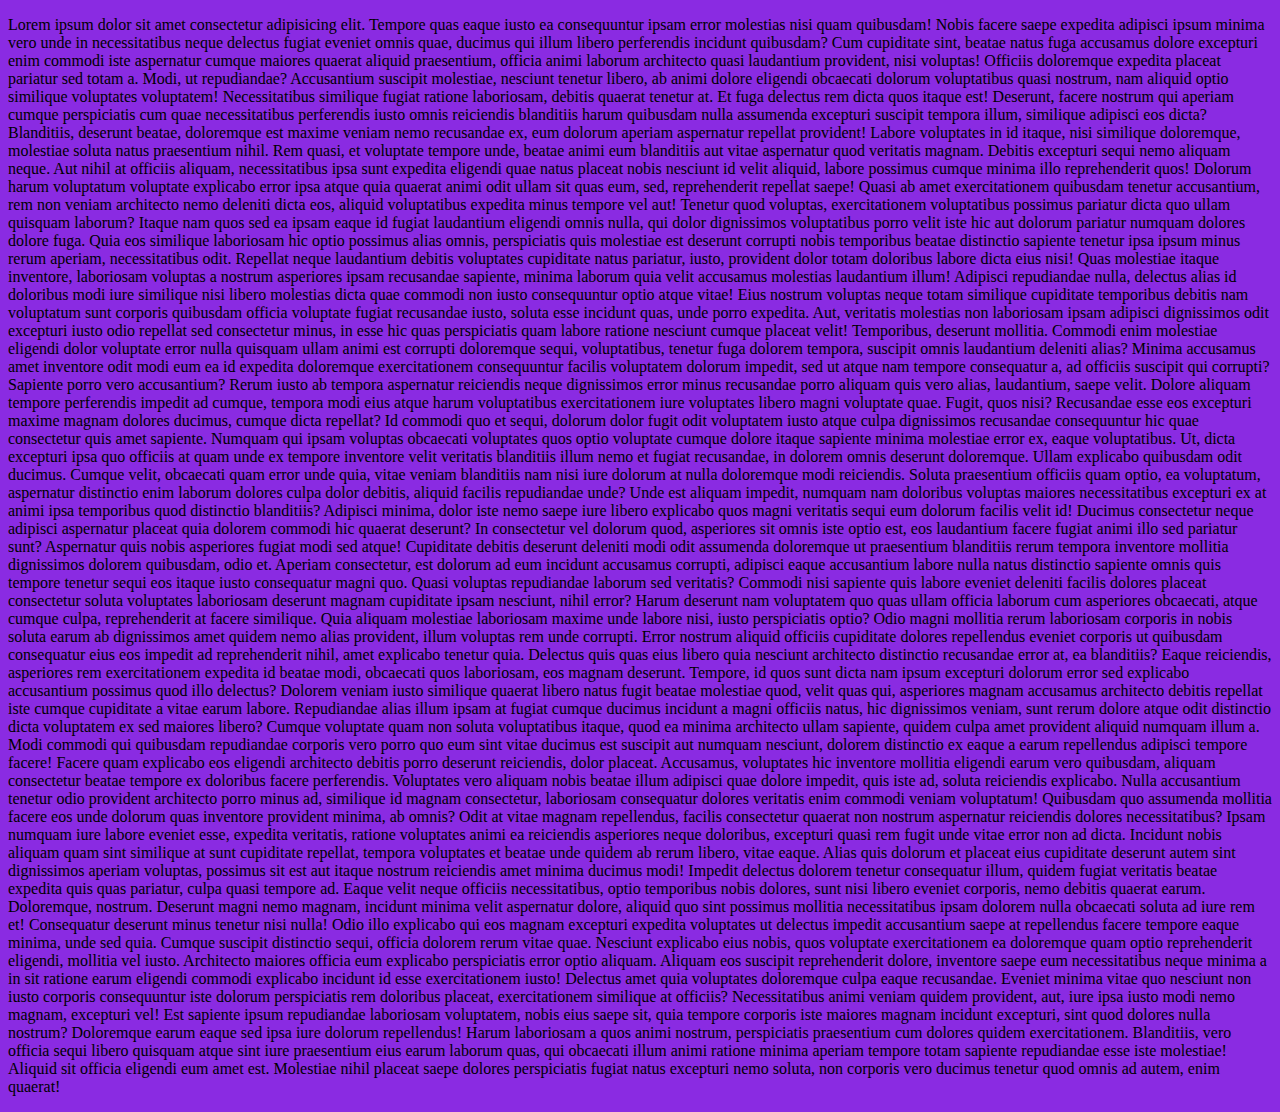
<file: background/index.html>
<!DOCTYPE html>
<html lang="en">
<head>
    <meta charset="UTF-8">
    <meta name="viewport" content="width=device-width, initial-scale=1.0">
    <title>Background</title>
    <link rel="stylesheet" href="style.css">
</head>
<body>
    <p>
        Lorem ipsum dolor sit amet consectetur adipisicing elit. Tempore quas eaque iusto ea consequuntur ipsam error molestias nisi quam quibusdam! Nobis facere saepe expedita adipisci ipsum minima vero unde in necessitatibus neque delectus fugiat eveniet omnis quae, ducimus qui illum libero perferendis incidunt quibusdam? Cum cupiditate sint, beatae natus fuga accusamus dolore excepturi enim commodi iste aspernatur cumque maiores quaerat aliquid praesentium, officia animi laborum architecto quasi laudantium provident, nisi voluptas! Officiis doloremque expedita placeat pariatur sed totam a. Modi, ut repudiandae? Accusantium suscipit molestiae, nesciunt tenetur libero, ab animi dolore eligendi obcaecati dolorum voluptatibus quasi nostrum, nam aliquid optio similique voluptates voluptatem! Necessitatibus similique fugiat ratione laboriosam, debitis quaerat tenetur at. Et fuga delectus rem dicta quos itaque est! Deserunt, facere nostrum qui aperiam cumque perspiciatis cum quae necessitatibus perferendis iusto omnis reiciendis blanditiis harum quibusdam nulla assumenda excepturi suscipit tempora illum, similique adipisci eos dicta? Blanditiis, deserunt beatae, doloremque est maxime veniam nemo recusandae ex, eum dolorum aperiam aspernatur repellat provident! Labore voluptates in id itaque, nisi similique doloremque, molestiae soluta natus praesentium nihil. Rem quasi, et voluptate tempore unde, beatae animi eum blanditiis aut vitae aspernatur quod veritatis magnam. Debitis excepturi sequi nemo aliquam neque. Aut nihil at officiis aliquam, necessitatibus ipsa sunt expedita eligendi quae natus placeat nobis nesciunt id velit aliquid, labore possimus cumque minima illo reprehenderit quos! Dolorum harum voluptatum voluptate explicabo error ipsa atque quia quaerat animi odit ullam sit quas eum, sed, reprehenderit repellat saepe! Quasi ab amet exercitationem quibusdam tenetur accusantium, rem non veniam architecto nemo deleniti dicta eos, aliquid voluptatibus expedita minus tempore vel aut! Tenetur quod voluptas, exercitationem voluptatibus possimus pariatur dicta quo ullam quisquam laborum? Itaque nam quos sed ea ipsam eaque id fugiat laudantium eligendi omnis nulla, qui dolor dignissimos voluptatibus porro velit iste hic aut dolorum pariatur numquam dolores dolore fuga. Quia eos similique laboriosam hic optio possimus alias omnis, perspiciatis quis molestiae est deserunt corrupti nobis temporibus beatae distinctio sapiente tenetur ipsa ipsum minus rerum aperiam, necessitatibus odit. Repellat neque laudantium debitis voluptates cupiditate natus pariatur, iusto, provident dolor totam doloribus labore dicta eius nisi! Quas molestiae itaque inventore, laboriosam voluptas a nostrum asperiores ipsam recusandae sapiente, minima laborum quia velit accusamus molestias laudantium illum! Adipisci repudiandae nulla, delectus alias id doloribus modi iure similique nisi libero molestias dicta quae commodi non iusto consequuntur optio atque vitae! Eius nostrum voluptas neque totam similique cupiditate temporibus debitis nam voluptatum sunt corporis quibusdam officia voluptate fugiat recusandae iusto, soluta esse incidunt quas, unde porro expedita. Aut, veritatis molestias non laboriosam ipsam adipisci dignissimos odit excepturi iusto odio repellat sed consectetur minus, in esse hic quas perspiciatis quam labore ratione nesciunt cumque placeat velit! Temporibus, deserunt mollitia. Commodi enim molestiae eligendi dolor voluptate error nulla quisquam ullam animi est corrupti doloremque sequi, voluptatibus, tenetur fuga dolorem tempora, suscipit omnis laudantium deleniti alias? Minima accusamus amet inventore odit modi eum ea id expedita doloremque exercitationem consequuntur facilis voluptatem dolorum impedit, sed ut atque nam tempore consequatur a, ad officiis suscipit qui corrupti? Sapiente porro vero accusantium? Rerum iusto ab tempora aspernatur reiciendis neque dignissimos error minus recusandae porro aliquam quis vero alias, laudantium, saepe velit. Dolore aliquam tempore perferendis impedit ad cumque, tempora modi eius atque harum voluptatibus exercitationem iure voluptates libero magni voluptate quae. Fugit, quos nisi? Recusandae esse eos excepturi maxime magnam dolores ducimus, cumque dicta repellat? Id commodi quo et sequi, dolorum dolor fugit odit voluptatem iusto atque culpa dignissimos recusandae consequuntur hic quae consectetur quis amet sapiente. Numquam qui ipsam voluptas obcaecati voluptates quos optio voluptate cumque dolore itaque sapiente minima molestiae error ex, eaque voluptatibus. Ut, dicta excepturi ipsa quo officiis at quam unde ex tempore inventore velit veritatis blanditiis illum nemo et fugiat recusandae, in dolorem omnis deserunt doloremque. Ullam explicabo quibusdam odit ducimus. Cumque velit, obcaecati quam error unde quia, vitae veniam blanditiis nam nisi iure dolorum at nulla doloremque modi reiciendis. Soluta praesentium officiis quam optio, ea voluptatum, aspernatur distinctio enim laborum dolores culpa dolor debitis, aliquid facilis repudiandae unde? Unde est aliquam impedit, numquam nam doloribus voluptas maiores necessitatibus excepturi ex at animi ipsa temporibus quod distinctio blanditiis? Adipisci minima, dolor iste nemo saepe iure libero explicabo quos magni veritatis sequi eum dolorum facilis velit id! Ducimus consectetur neque adipisci aspernatur placeat quia dolorem commodi hic quaerat deserunt? In consectetur vel dolorum quod, asperiores sit omnis iste optio est, eos laudantium facere fugiat animi illo sed pariatur sunt? Aspernatur quis nobis asperiores fugiat modi sed atque! Cupiditate debitis deserunt deleniti modi odit assumenda doloremque ut praesentium blanditiis rerum tempora inventore mollitia dignissimos dolorem quibusdam, odio et. Aperiam consectetur, est dolorum ad eum incidunt accusamus corrupti, adipisci eaque accusantium labore nulla natus distinctio sapiente omnis quis tempore tenetur sequi eos itaque iusto consequatur magni quo. Quasi voluptas repudiandae laborum sed veritatis? Commodi nisi sapiente quis labore eveniet deleniti facilis dolores placeat consectetur soluta voluptates laboriosam deserunt magnam cupiditate ipsam nesciunt, nihil error? Harum deserunt nam voluptatem quo quas ullam officia laborum cum asperiores obcaecati, atque cumque culpa, reprehenderit at facere similique. Quia aliquam molestiae laboriosam maxime unde labore nisi, iusto perspiciatis optio? Odio magni mollitia rerum laboriosam corporis in nobis soluta earum ab dignissimos amet quidem nemo alias provident, illum voluptas rem unde corrupti. Error nostrum aliquid officiis cupiditate dolores repellendus eveniet corporis ut quibusdam consequatur eius eos impedit ad reprehenderit nihil, amet explicabo tenetur quia. Delectus quis quas eius libero quia nesciunt architecto distinctio recusandae error at, ea blanditiis? Eaque reiciendis, asperiores rem exercitationem expedita id beatae modi, obcaecati quos laboriosam, eos magnam deserunt. Tempore, id quos sunt dicta nam ipsum excepturi dolorum error sed explicabo accusantium possimus quod illo delectus? Dolorem veniam iusto similique quaerat libero natus fugit beatae molestiae quod, velit quas qui, asperiores magnam accusamus architecto debitis repellat iste cumque cupiditate a vitae earum labore. Repudiandae alias illum ipsam at fugiat cumque ducimus incidunt a magni officiis natus, hic dignissimos veniam, sunt rerum dolore atque odit distinctio dicta voluptatem ex sed maiores libero? Cumque voluptate quam non soluta voluptatibus itaque, quod ea minima architecto ullam sapiente, quidem culpa amet provident aliquid numquam illum a. Modi commodi qui quibusdam repudiandae corporis vero porro quo eum sint vitae ducimus est suscipit aut numquam nesciunt, dolorem distinctio ex eaque a earum repellendus adipisci tempore facere! Facere quam explicabo eos eligendi architecto debitis porro deserunt reiciendis, dolor placeat. Accusamus, voluptates hic inventore mollitia eligendi earum vero quibusdam, aliquam consectetur beatae tempore ex doloribus facere perferendis. Voluptates vero aliquam nobis beatae illum adipisci quae dolore impedit, quis iste ad, soluta reiciendis explicabo. Nulla accusantium tenetur odio provident architecto porro minus ad, similique id magnam consectetur, laboriosam consequatur dolores veritatis enim commodi veniam voluptatum! Quibusdam quo assumenda mollitia facere eos unde dolorum quas inventore provident minima, ab omnis? Odit at vitae magnam repellendus, facilis consectetur quaerat non nostrum aspernatur reiciendis dolores necessitatibus? Ipsam numquam iure labore eveniet esse, expedita veritatis, ratione voluptates animi ea reiciendis asperiores neque doloribus, excepturi quasi rem fugit unde vitae error non ad dicta. Incidunt nobis aliquam quam sint similique at sunt cupiditate repellat, tempora voluptates et beatae unde quidem ab rerum libero, vitae eaque. Alias quis dolorum et placeat eius cupiditate deserunt autem sint dignissimos aperiam voluptas, possimus sit est aut itaque nostrum reiciendis amet minima ducimus modi! Impedit delectus dolorem tenetur consequatur illum, quidem fugiat veritatis beatae expedita quis quas pariatur, culpa quasi tempore ad. Eaque velit neque officiis necessitatibus, optio temporibus nobis dolores, sunt nisi libero eveniet corporis, nemo debitis quaerat earum. Doloremque, nostrum. Deserunt magni nemo magnam, incidunt minima velit aspernatur dolore, aliquid quo sint possimus mollitia necessitatibus ipsam dolorem nulla obcaecati soluta ad iure rem et! Consequatur deserunt minus tenetur nisi nulla! Odio illo explicabo qui eos magnam excepturi expedita voluptates ut delectus impedit accusantium saepe at repellendus facere tempore eaque minima, unde sed quia. Cumque suscipit distinctio sequi, officia dolorem rerum vitae quae. Nesciunt explicabo eius nobis, quos voluptate exercitationem ea doloremque quam optio reprehenderit eligendi, mollitia vel iusto. Architecto maiores officia eum explicabo perspiciatis error optio aliquam. Aliquam eos suscipit reprehenderit dolore, inventore saepe eum necessitatibus neque minima a in sit ratione earum eligendi commodi explicabo incidunt id esse exercitationem iusto! Delectus amet quia voluptates doloremque culpa eaque recusandae. Eveniet minima vitae quo nesciunt non iusto corporis consequuntur iste dolorum perspiciatis rem doloribus placeat, exercitationem similique at officiis? Necessitatibus animi veniam quidem provident, aut, iure ipsa iusto modi nemo magnam, excepturi vel! Est sapiente ipsum repudiandae laboriosam voluptatem, nobis eius saepe sit, quia tempore corporis iste maiores magnam incidunt excepturi, sint quod dolores nulla nostrum? Doloremque earum eaque sed ipsa iure dolorum repellendus! Harum laboriosam a quos animi nostrum, perspiciatis praesentium cum dolores quidem exercitationem. Blanditiis, vero officia sequi libero quisquam atque sint iure praesentium eius earum laborum quas, qui obcaecati illum animi ratione minima aperiam tempore totam sapiente repudiandae esse iste molestiae! Aliquid sit officia eligendi eum amet est. Molestiae nihil placeat saepe dolores perspiciatis fugiat natus excepturi nemo soluta, non corporis vero ducimus tenetur quod omnis ad autem, enim quaerat!
    </p>
</body>
</html>
</file>
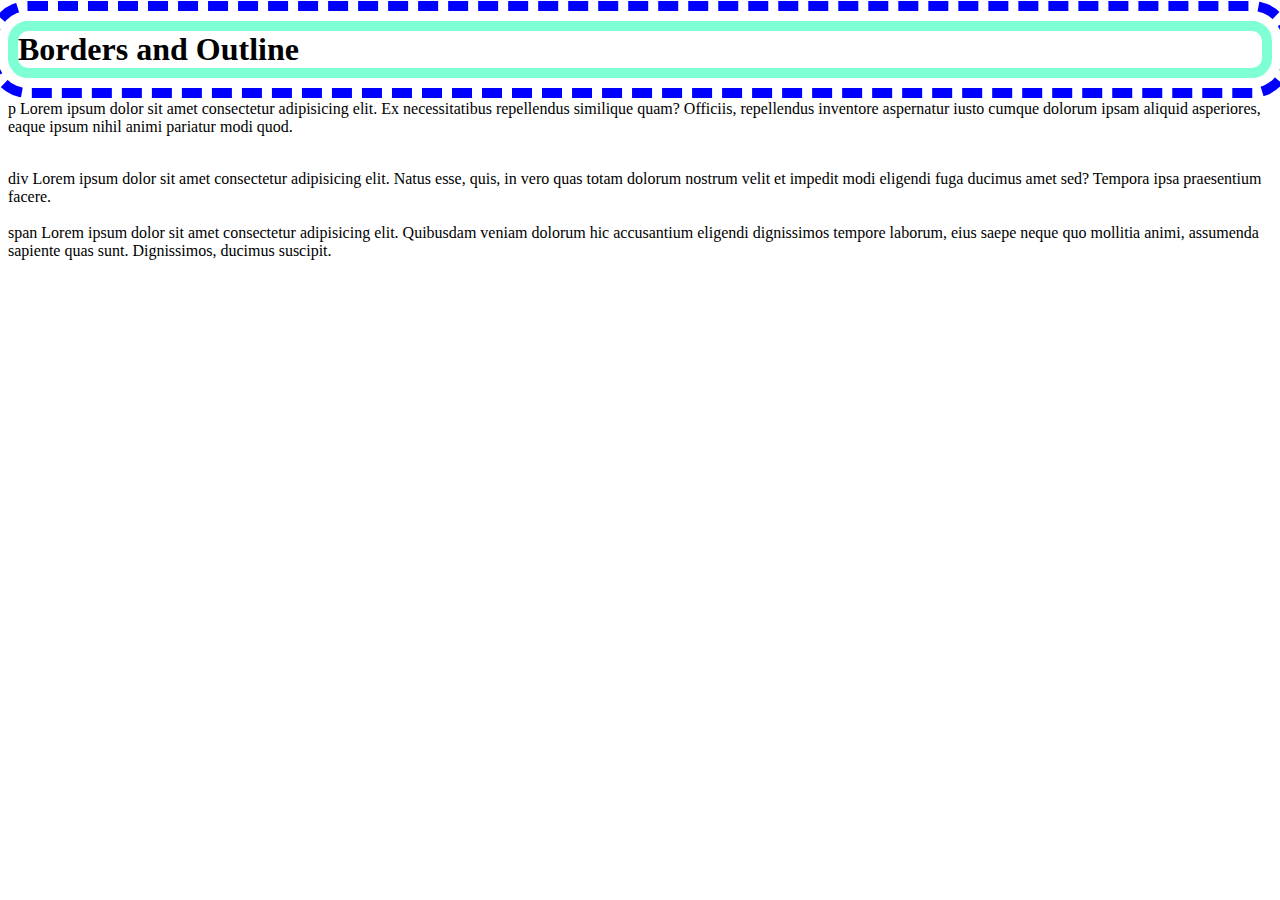
<file: borders_and_outline/index.html>
<!DOCTYPE html>
<html lang="en">
<head>
    <meta charset="UTF-8">
    <meta name="viewport" content="width=device-width, initial-scale=1.0">
    <title>borders and ouline</title> 
    <link rel="stylesheet" href="style.css"> 
</head>
<body>
   <h1>Borders and Outline</h1> 
   <p>
    p Lorem ipsum dolor sit amet consectetur adipisicing elit. Ex necessitatibus repellendus similique quam? Officiis, repellendus inventore aspernatur iusto cumque dolorum ipsam aliquid asperiores, eaque ipsum nihil animi pariatur modi quod.
   </p>
   <br>
   <div>
    div Lorem ipsum dolor sit amet consectetur adipisicing elit. Natus esse, quis, in vero quas totam dolorum nostrum velit et impedit modi eligendi fuga ducimus amet sed? Tempora ipsa praesentium facere.
   </div> <br>

   <span>
    span Lorem ipsum dolor sit amet consectetur adipisicing elit. Quibusdam veniam dolorum hic accusantium eligendi dignissimos tempore laborum, eius saepe neque quo mollitia animi, assumenda sapiente quas sunt. Dignissimos, ducimus suscipit.
   </span>
</body>
</html>
</file>
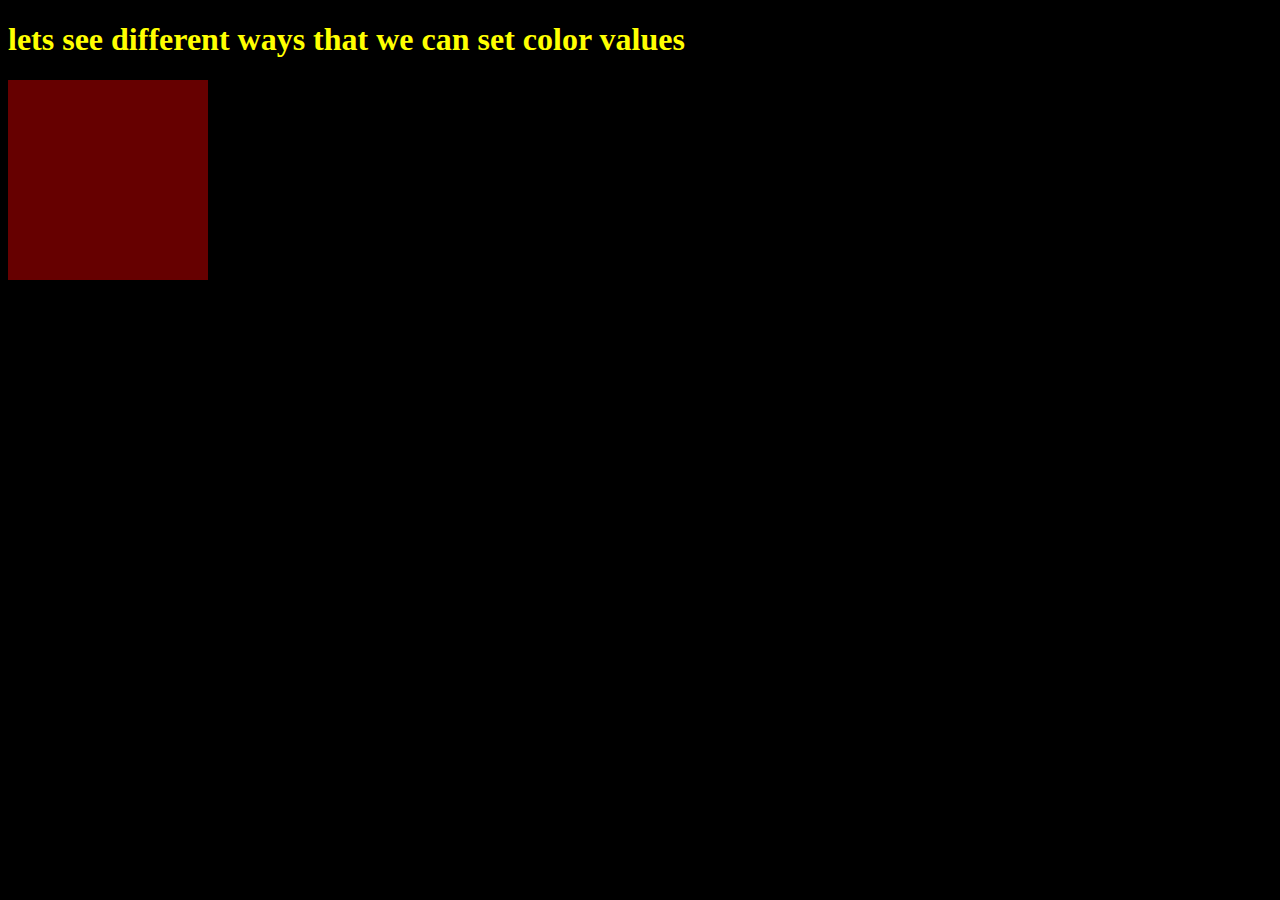
<file: color_and_comments/index.html>
<!DOCTYPE html>
<html lang="en">
<head>
    <meta charset="UTF-8">
    <meta name="viewport" content="width=device-width, initial-scale=1.0">
    <title>colors and comments</title>
    <link rel="stylesheet" href="style.css">
</head>
<body>
   <h1>lets see different ways that we can set color values</h1> 

<div>
    
</div>


</body>
</html>
</file>
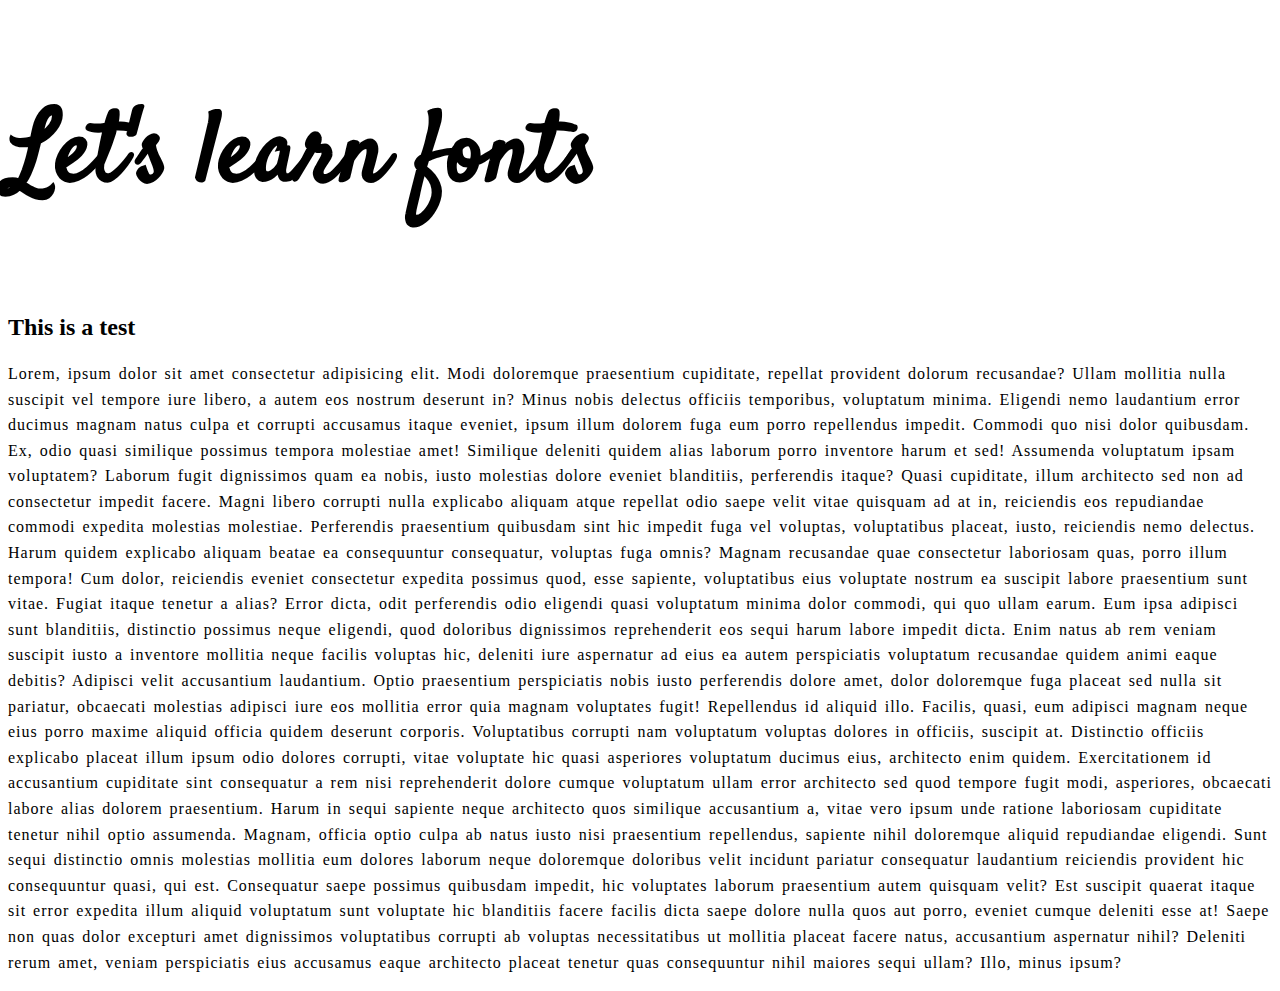
<file: fonts/index.html>
<!DOCTYPE html>
<html lang="en">
  <head>
    <meta charset="UTF-8" />
    <meta name="viewport" content="width=device-width, initial-scale=1.0" />
    <title>Fonts</title>
    <link rel="stylesheet" href="style.css" />
    <link href="https://fonts.googleapis.com/css2?family=Satisfy&display=swap" rel="stylesheet">
  </head>
  <body>
    <h1>
        Let's learn fonts
    </h1>

    <h2>
        This is a test
    </h2>

    <p>
        Lorem, ipsum dolor sit amet consectetur adipisicing elit. Modi doloremque praesentium cupiditate, repellat provident dolorum recusandae? Ullam mollitia nulla suscipit vel tempore iure libero, a autem eos nostrum deserunt in? Minus nobis delectus officiis temporibus, voluptatum minima. Eligendi nemo laudantium error ducimus magnam natus culpa et corrupti accusamus itaque eveniet, ipsum illum dolorem fuga eum porro repellendus impedit. Commodi quo nisi dolor quibusdam. Ex, odio quasi similique possimus tempora molestiae amet! Similique deleniti quidem alias laborum porro inventore harum et sed! Assumenda voluptatum ipsam voluptatem? Laborum fugit dignissimos quam ea nobis, iusto molestias dolore eveniet blanditiis, perferendis itaque? Quasi cupiditate, illum architecto sed non ad consectetur impedit facere. Magni libero corrupti nulla explicabo aliquam atque repellat odio saepe velit vitae quisquam ad at in, reiciendis eos repudiandae commodi expedita molestias molestiae. Perferendis praesentium quibusdam sint hic impedit fuga vel voluptas, voluptatibus placeat, iusto, reiciendis nemo delectus. Harum quidem explicabo aliquam beatae ea consequuntur consequatur, voluptas fuga omnis? Magnam recusandae quae consectetur laboriosam quas, porro illum tempora! Cum dolor, reiciendis eveniet consectetur expedita possimus quod, esse sapiente, voluptatibus eius voluptate nostrum ea suscipit labore praesentium sunt vitae. Fugiat itaque tenetur a alias? Error dicta, odit perferendis odio eligendi quasi voluptatum minima dolor commodi, qui quo ullam earum. Eum ipsa adipisci sunt blanditiis, distinctio possimus neque eligendi, quod doloribus dignissimos reprehenderit eos sequi harum labore impedit dicta. Enim natus ab rem veniam suscipit iusto a inventore mollitia neque facilis voluptas hic, deleniti iure aspernatur ad eius ea autem perspiciatis voluptatum recusandae quidem animi eaque debitis? Adipisci velit accusantium laudantium. Optio praesentium perspiciatis nobis iusto perferendis dolore amet, dolor doloremque fuga placeat sed nulla sit pariatur, obcaecati molestias adipisci iure eos mollitia error quia magnam voluptates fugit! Repellendus id aliquid illo. Facilis, quasi, eum adipisci magnam neque eius porro maxime aliquid officia quidem deserunt corporis. Voluptatibus corrupti nam voluptatum voluptas dolores in officiis, suscipit at. Distinctio officiis explicabo placeat illum ipsum odio dolores corrupti, vitae voluptate hic quasi asperiores voluptatum ducimus eius, architecto enim quidem. Exercitationem id accusantium cupiditate sint consequatur a rem nisi reprehenderit dolore cumque voluptatum ullam error architecto sed quod tempore fugit modi, asperiores, obcaecati labore alias dolorem praesentium. Harum in sequi sapiente neque architecto quos similique accusantium a, vitae vero ipsum unde ratione laboriosam cupiditate tenetur nihil optio assumenda. Magnam, officia optio culpa ab natus iusto nisi praesentium repellendus, sapiente nihil doloremque aliquid repudiandae eligendi. Sunt sequi distinctio omnis molestias mollitia eum dolores laborum neque doloremque doloribus velit incidunt pariatur consequatur laudantium reiciendis provident hic consequuntur quasi, qui est. Consequatur saepe possimus quibusdam impedit, hic voluptates laborum praesentium autem quisquam velit? Est suscipit quaerat itaque sit error expedita illum aliquid voluptatum sunt voluptate hic blanditiis facere facilis dicta saepe dolore nulla quos aut porro, eveniet cumque deleniti esse at! Saepe non quas dolor excepturi amet dignissimos voluptatibus corrupti ab voluptas necessitatibus ut mollitia placeat facere natus, accusantium aspernatur nihil? Deleniti rerum amet, veniam perspiciatis eius accusamus eaque architecto placeat tenetur quas consequuntur nihil maiores sequi ullam? Illo, minus ipsum?
    </p>
  </body>
</html>
</file>
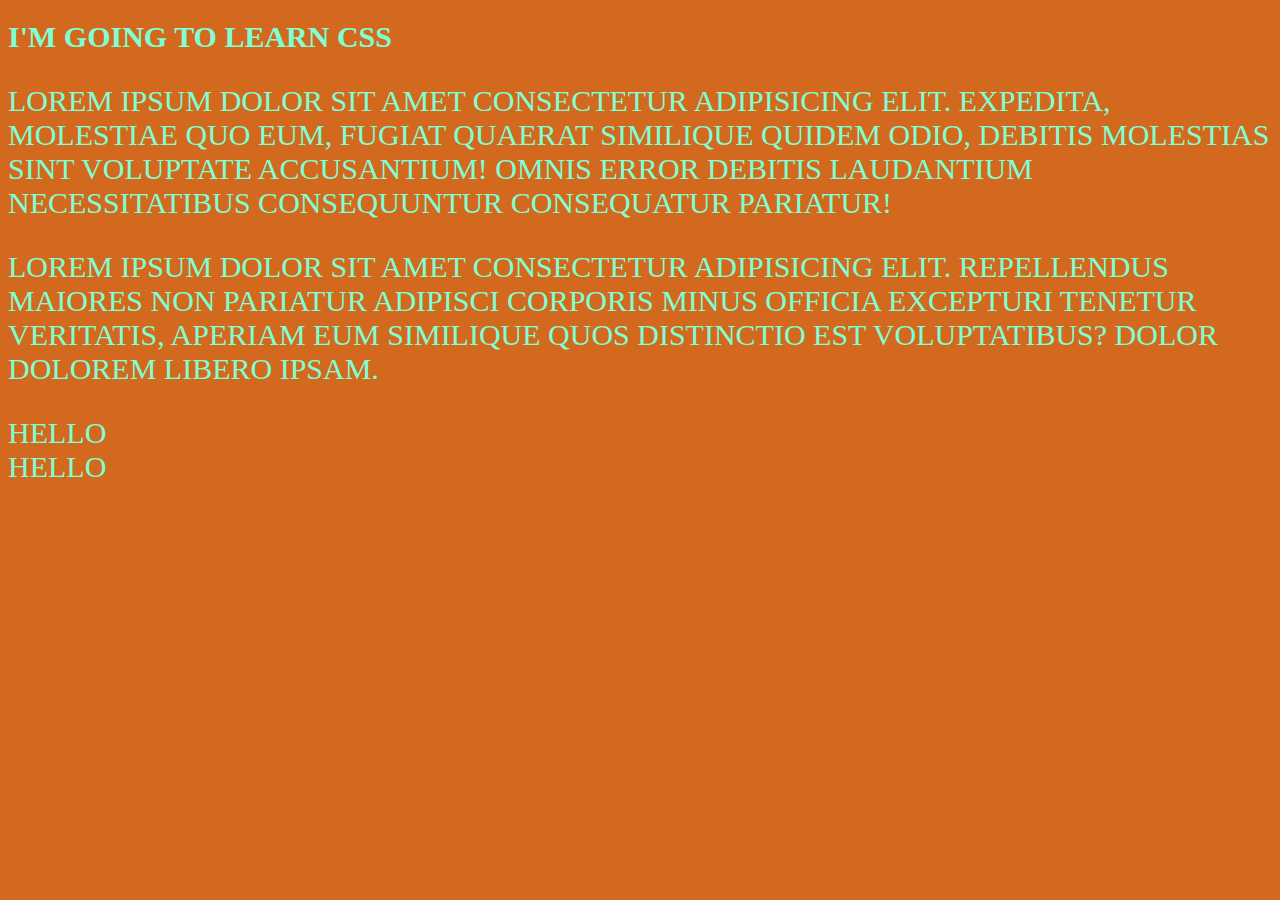
<file: intro/index.html>
<!DOCTYPE html>
<html lang="en">
  <head>
    <meta charset="UTF-8" />
    <meta name="viewport" content="width=device-width, initial-scale=1.0" />
    <title>lets learn css</title>
    <link rel="stylesheet" href="style.css">
    <style>
         * {
        color: yellow;
        font-size: 30px;
        text-transform: uppercase;
      }

     

      body {
        background-color: chocolate;
      }
    </style>
  </head>
  <body>
    <h1 id="first" style="color: blueviolet;">I'm going to learn css</h1>
    <p id="second" class="shared_styling">
      Lorem ipsum dolor sit amet consectetur adipisicing elit. Expedita,
      molestiae quo eum, fugiat quaerat similique quidem odio, debitis molestias
      sint voluptate accusantium! Omnis error debitis laudantium necessitatibus
      consequuntur consequatur pariatur!
    </p>
    <p id="third" class="shared_styling">
      Lorem ipsum dolor sit amet consectetur adipisicing elit. Repellendus
      maiores non pariatur adipisci corporis minus officia excepturi tenetur
      veritatis, aperiam eum similique quos distinctio est voluptatibus? Dolor
      dolorem libero ipsam.
    </p>
    <div>Hello</div>
    <span>Hello</span>
  </body>
</html>
</file>
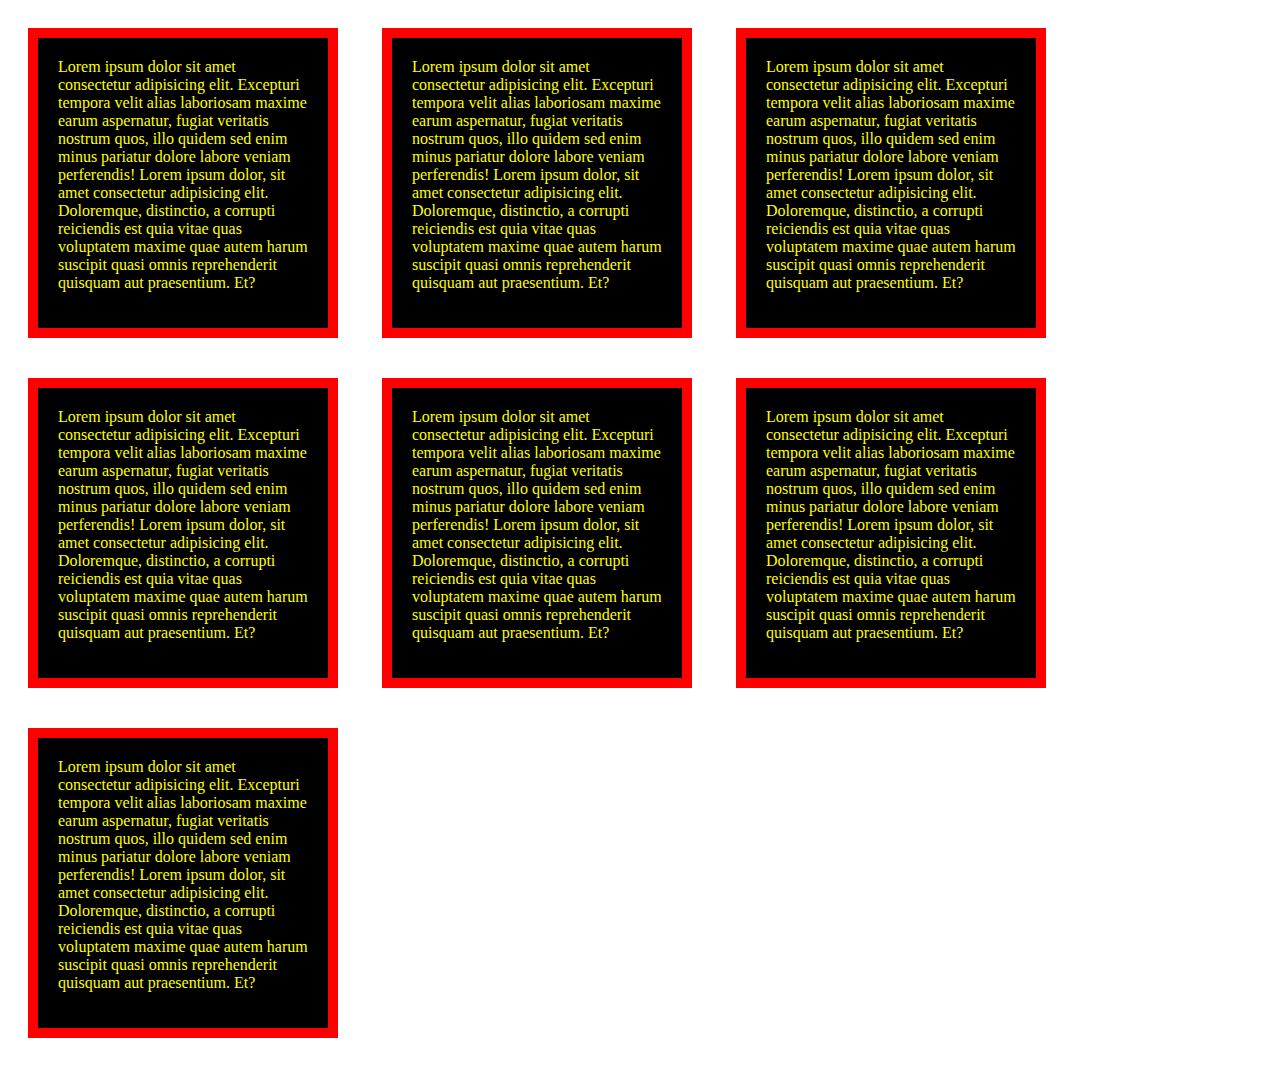
<file: margins_and_padding/index.html>
<!DOCTYPE html>
<html lang="en">
<head>
    <meta charset="UTF-8">
    <meta name="viewport" content="width=device-width, initial-scale=1.0">
    <title>Margin and padding</title>
     <link rel="stylesheet" href="style.css">
</head>
<body>
   <div>
    Lorem ipsum dolor sit amet consectetur adipisicing elit. Excepturi tempora velit alias laboriosam maxime earum aspernatur, fugiat veritatis nostrum quos, illo quidem sed enim minus pariatur dolore labore veniam perferendis!
    Lorem ipsum dolor, sit amet consectetur adipisicing elit. Doloremque, distinctio, a corrupti reiciendis est quia vitae quas voluptatem maxime quae autem harum suscipit quasi omnis reprehenderit quisquam aut praesentium. Et?
   </div> 

   <div>
    Lorem ipsum dolor sit amet consectetur adipisicing elit. Excepturi tempora velit alias laboriosam maxime earum aspernatur, fugiat veritatis nostrum quos, illo quidem sed enim minus pariatur dolore labore veniam perferendis!
    Lorem ipsum dolor, sit amet consectetur adipisicing elit. Doloremque, distinctio, a corrupti reiciendis est quia vitae quas voluptatem maxime quae autem harum suscipit quasi omnis reprehenderit quisquam aut praesentium. Et?
   </div> <div>
    Lorem ipsum dolor sit amet consectetur adipisicing elit. Excepturi tempora velit alias laboriosam maxime earum aspernatur, fugiat veritatis nostrum quos, illo quidem sed enim minus pariatur dolore labore veniam perferendis!
    Lorem ipsum dolor, sit amet consectetur adipisicing elit. Doloremque, distinctio, a corrupti reiciendis est quia vitae quas voluptatem maxime quae autem harum suscipit quasi omnis reprehenderit quisquam aut praesentium. Et?
   </div> <div>
    Lorem ipsum dolor sit amet consectetur adipisicing elit. Excepturi tempora velit alias laboriosam maxime earum aspernatur, fugiat veritatis nostrum quos, illo quidem sed enim minus pariatur dolore labore veniam perferendis!
    Lorem ipsum dolor, sit amet consectetur adipisicing elit. Doloremque, distinctio, a corrupti reiciendis est quia vitae quas voluptatem maxime quae autem harum suscipit quasi omnis reprehenderit quisquam aut praesentium. Et?
   </div> <div>
    Lorem ipsum dolor sit amet consectetur adipisicing elit. Excepturi tempora velit alias laboriosam maxime earum aspernatur, fugiat veritatis nostrum quos, illo quidem sed enim minus pariatur dolore labore veniam perferendis!
    Lorem ipsum dolor, sit amet consectetur adipisicing elit. Doloremque, distinctio, a corrupti reiciendis est quia vitae quas voluptatem maxime quae autem harum suscipit quasi omnis reprehenderit quisquam aut praesentium. Et?
   </div> <div>
    Lorem ipsum dolor sit amet consectetur adipisicing elit. Excepturi tempora velit alias laboriosam maxime earum aspernatur, fugiat veritatis nostrum quos, illo quidem sed enim minus pariatur dolore labore veniam perferendis!
    Lorem ipsum dolor, sit amet consectetur adipisicing elit. Doloremque, distinctio, a corrupti reiciendis est quia vitae quas voluptatem maxime quae autem harum suscipit quasi omnis reprehenderit quisquam aut praesentium. Et?
   </div> <div>
    Lorem ipsum dolor sit amet consectetur adipisicing elit. Excepturi tempora velit alias laboriosam maxime earum aspernatur, fugiat veritatis nostrum quos, illo quidem sed enim minus pariatur dolore labore veniam perferendis!
    Lorem ipsum dolor, sit amet consectetur adipisicing elit. Doloremque, distinctio, a corrupti reiciendis est quia vitae quas voluptatem maxime quae autem harum suscipit quasi omnis reprehenderit quisquam aut praesentium. Et?
   </div> 
</body>
</html>
</file>
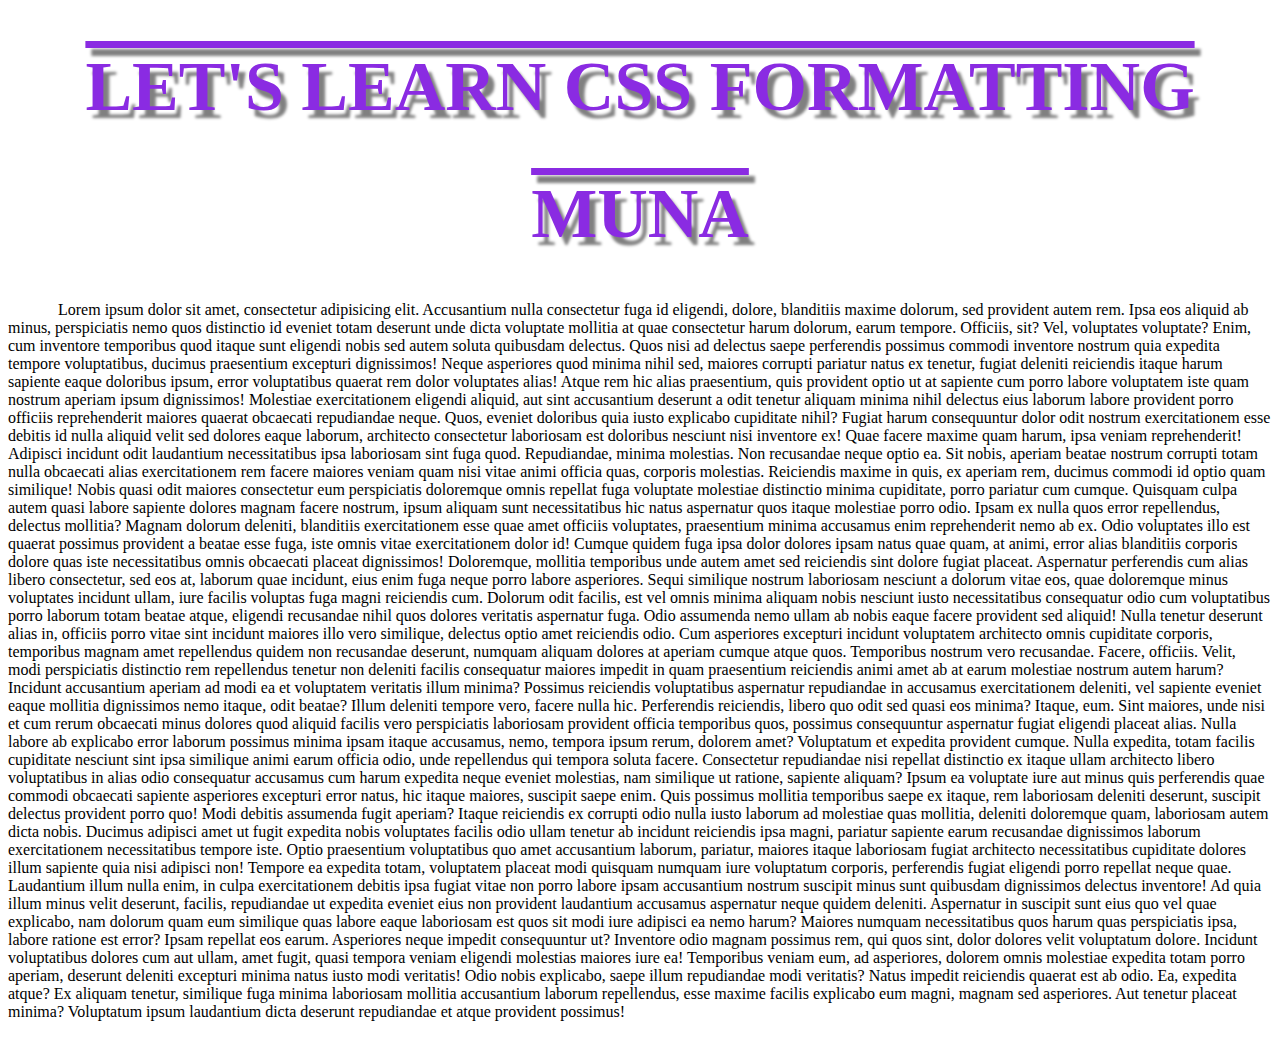
<file: text_formatting/index.html>
<!DOCTYPE html>
<html lang="en">
<head>
    <meta charset="UTF-8">
    <meta name="viewport" content="width=device-width, initial-scale=1.0">
    <title>formatting</title> 

    <link rel="stylesheet" href="style.css">
</head>
<body>
  
    <h1>
        Let's learn CSS formatting
    </h1>

    <h1>
        Muna
    </h1>

    <p>
        Lorem ipsum dolor sit amet, consectetur adipisicing elit. Accusantium nulla consectetur fuga id eligendi, dolore, blanditiis maxime dolorum, sed provident autem rem. Ipsa eos aliquid ab minus, perspiciatis nemo quos distinctio id eveniet totam deserunt unde dicta voluptate mollitia at quae consectetur harum dolorum, earum tempore. Officiis, sit? Vel, voluptates voluptate? Enim, cum inventore temporibus quod itaque sunt eligendi nobis sed autem soluta quibusdam delectus. Quos nisi ad delectus saepe perferendis possimus commodi inventore nostrum quia expedita tempore voluptatibus, ducimus praesentium excepturi dignissimos! Neque asperiores quod minima nihil sed, maiores corrupti pariatur natus ex tenetur, fugiat deleniti reiciendis itaque harum sapiente eaque doloribus ipsum, error voluptatibus quaerat rem dolor voluptates alias! Atque rem hic alias praesentium, quis provident optio ut at sapiente cum porro labore voluptatem iste quam nostrum aperiam ipsum dignissimos! Molestiae exercitationem eligendi aliquid, aut sint accusantium deserunt a odit tenetur aliquam minima nihil delectus eius laborum labore provident porro officiis reprehenderit maiores quaerat obcaecati repudiandae neque. Quos, eveniet doloribus quia iusto explicabo cupiditate nihil? Fugiat harum consequuntur dolor odit nostrum exercitationem esse debitis id nulla aliquid velit sed dolores eaque laborum, architecto consectetur laboriosam est doloribus nesciunt nisi inventore ex! Quae facere maxime quam harum, ipsa veniam reprehenderit! Adipisci incidunt odit laudantium necessitatibus ipsa laboriosam sint fuga quod. Repudiandae, minima molestias. Non recusandae neque optio ea. Sit nobis, aperiam beatae nostrum corrupti totam nulla obcaecati alias exercitationem rem facere maiores veniam quam nisi vitae animi officia quas, corporis molestias. Reiciendis maxime in quis, ex aperiam rem, ducimus commodi id optio quam similique! Nobis quasi odit maiores consectetur eum perspiciatis doloremque omnis repellat fuga voluptate molestiae distinctio minima cupiditate, porro pariatur cum cumque. Quisquam culpa autem quasi labore sapiente dolores magnam facere nostrum, ipsum aliquam sunt necessitatibus hic natus aspernatur quos itaque molestiae porro odio. Ipsam ex nulla quos error repellendus, delectus mollitia? Magnam dolorum deleniti, blanditiis exercitationem esse quae amet officiis voluptates, praesentium minima accusamus enim reprehenderit nemo ab ex. Odio voluptates illo est quaerat possimus provident a beatae esse fuga, iste omnis vitae exercitationem dolor id! Cumque quidem fuga ipsa dolor dolores ipsam natus quae quam, at animi, error alias blanditiis corporis dolore quas iste necessitatibus omnis obcaecati placeat dignissimos! Doloremque, mollitia temporibus unde autem amet sed reiciendis sint dolore fugiat placeat. Aspernatur perferendis cum alias libero consectetur, sed eos at, laborum quae incidunt, eius enim fuga neque porro labore asperiores. Sequi similique nostrum laboriosam nesciunt a dolorum vitae eos, quae doloremque minus voluptates incidunt ullam, iure facilis voluptas fuga magni reiciendis cum. Dolorum odit facilis, est vel omnis minima aliquam nobis nesciunt iusto necessitatibus consequatur odio cum voluptatibus porro laborum totam beatae atque, eligendi recusandae nihil quos dolores veritatis aspernatur fuga. Odio assumenda nemo ullam ab nobis eaque facere provident sed aliquid! Nulla tenetur deserunt alias in, officiis porro vitae sint incidunt maiores illo vero similique, delectus optio amet reiciendis odio. Cum asperiores excepturi incidunt voluptatem architecto omnis cupiditate corporis, temporibus magnam amet repellendus quidem non recusandae deserunt, numquam aliquam dolores at aperiam cumque atque quos. Temporibus nostrum vero recusandae. Facere, officiis. Velit, modi perspiciatis distinctio rem repellendus tenetur non deleniti facilis consequatur maiores impedit in quam praesentium reiciendis animi amet ab at earum molestiae nostrum autem harum? Incidunt accusantium aperiam ad modi ea et voluptatem veritatis illum minima? Possimus reiciendis voluptatibus aspernatur repudiandae in accusamus exercitationem deleniti, vel sapiente eveniet eaque mollitia dignissimos nemo itaque, odit beatae? Illum deleniti tempore vero, facere nulla hic. Perferendis reiciendis, libero quo odit sed quasi eos minima? Itaque, eum. Sint maiores, unde nisi et cum rerum obcaecati minus dolores quod aliquid facilis vero perspiciatis laboriosam provident officia temporibus quos, possimus consequuntur aspernatur fugiat eligendi placeat alias. Nulla labore ab explicabo error laborum possimus minima ipsam itaque accusamus, nemo, tempora ipsum rerum, dolorem amet? Voluptatum et expedita provident cumque. Nulla expedita, totam facilis cupiditate nesciunt sint ipsa similique animi earum officia odio, unde repellendus qui tempora soluta facere. Consectetur repudiandae nisi repellat distinctio ex itaque ullam architecto libero voluptatibus in alias odio consequatur accusamus cum harum expedita neque eveniet molestias, nam similique ut ratione, sapiente aliquam? Ipsum ea voluptate iure aut minus quis perferendis quae commodi obcaecati sapiente asperiores excepturi error natus, hic itaque maiores, suscipit saepe enim. Quis possimus mollitia temporibus saepe ex itaque, rem laboriosam deleniti deserunt, suscipit delectus provident porro quo! Modi debitis assumenda fugit aperiam? Itaque reiciendis ex corrupti odio nulla iusto laborum ad molestiae quas mollitia, deleniti doloremque quam, laboriosam autem dicta nobis. Ducimus adipisci amet ut fugit expedita nobis voluptates facilis odio ullam tenetur ab incidunt reiciendis ipsa magni, pariatur sapiente earum recusandae dignissimos laborum exercitationem necessitatibus tempore iste. Optio praesentium voluptatibus quo amet accusantium laborum, pariatur, maiores itaque laboriosam fugiat architecto necessitatibus cupiditate dolores illum sapiente quia nisi adipisci non! Tempore ea expedita totam, voluptatem placeat modi quisquam numquam iure voluptatum corporis, perferendis fugiat eligendi porro repellat neque quae. Laudantium illum nulla enim, in culpa exercitationem debitis ipsa fugiat vitae non porro labore ipsam accusantium nostrum suscipit minus sunt quibusdam dignissimos delectus inventore! Ad quia illum minus velit deserunt, facilis, repudiandae ut expedita eveniet eius non provident laudantium accusamus aspernatur neque quidem deleniti. Aspernatur in suscipit sunt eius quo vel quae explicabo, nam dolorum quam eum similique quas labore eaque laboriosam est quos sit modi iure adipisci ea nemo harum? Maiores numquam necessitatibus quos harum quas perspiciatis ipsa, labore ratione est error? Ipsam repellat eos earum. Asperiores neque impedit consequuntur ut? Inventore odio magnam possimus rem, qui quos sint, dolor dolores velit voluptatum dolore. Incidunt voluptatibus dolores cum aut ullam, amet fugit, quasi tempora veniam eligendi molestias maiores iure ea! Temporibus veniam eum, ad asperiores, dolorem omnis molestiae expedita totam porro aperiam, deserunt deleniti excepturi minima natus iusto modi veritatis! Odio nobis explicabo, saepe illum repudiandae modi veritatis? Natus impedit reiciendis quaerat est ab odio. Ea, expedita atque? Ex aliquam tenetur, similique fuga minima laboriosam mollitia accusantium laborum repellendus, esse maxime facilis explicabo eum magni, magnam sed asperiores. Aut tenetur placeat minima? Voluptatum ipsum laudantium dicta deserunt repudiandae et atque provident possimus!
    </p>
</body>
</html>
</file>
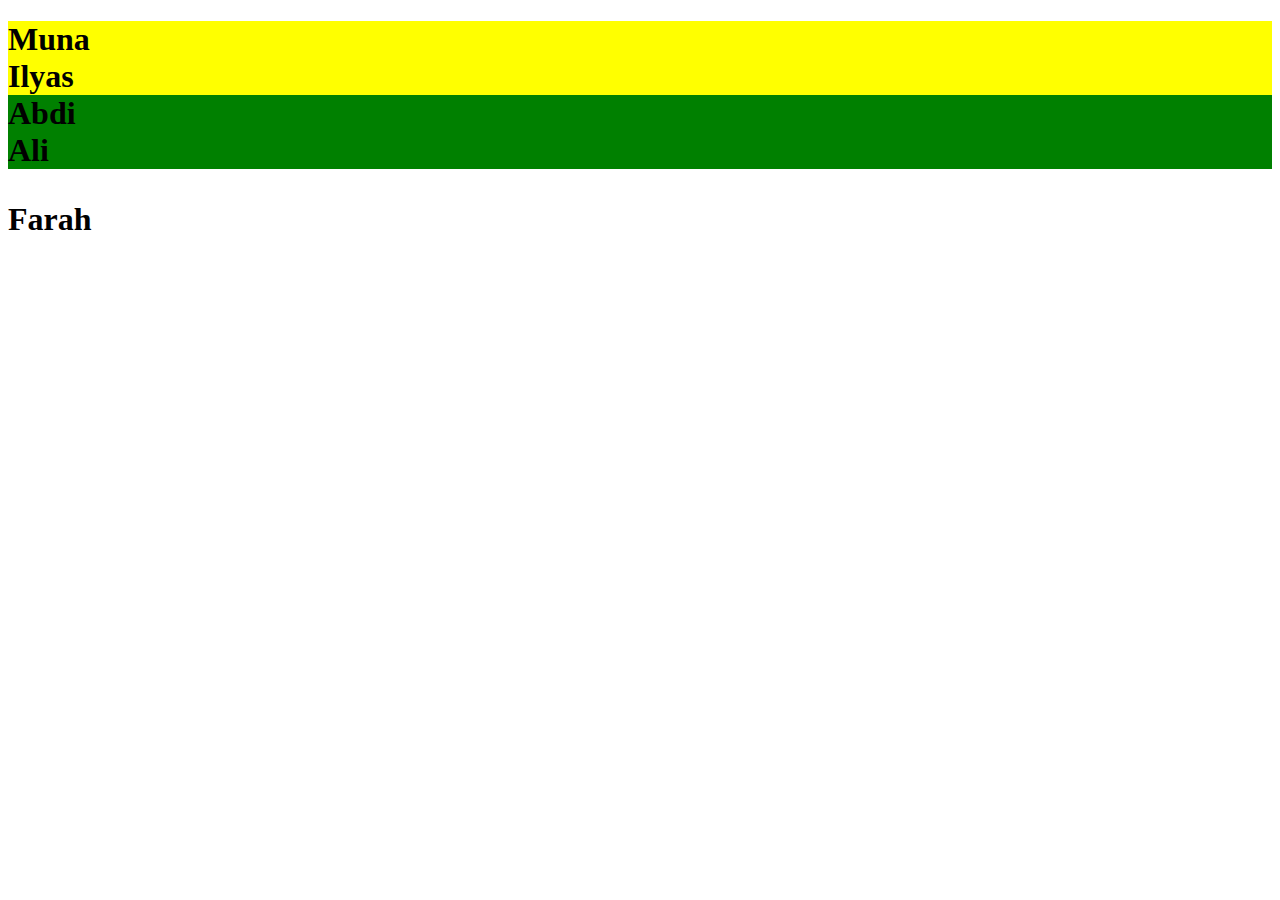
<file: layouts/block_vs_inline/index.html>
<!DOCTYPE html>
<html lang="en">
<head>
    <meta charset="UTF-8">
    <meta name="viewport" content="width=device-width, initial-scale=1.0">
    <title>Layouts</title> 
    <link rel="stylesheet" href="style.css">
</head>
<body>
   <h1>
    <div style="background-color: yellow;">Muna</div>
    <div style="background-color: yellow;">Ilyas</div>
    <Span style="background-color: green;">Abdi</Span>
    <span style="background-color: green;">Ali</span>

    <p>Farah</p>
   </h1> 
</body>
</html>
</file>
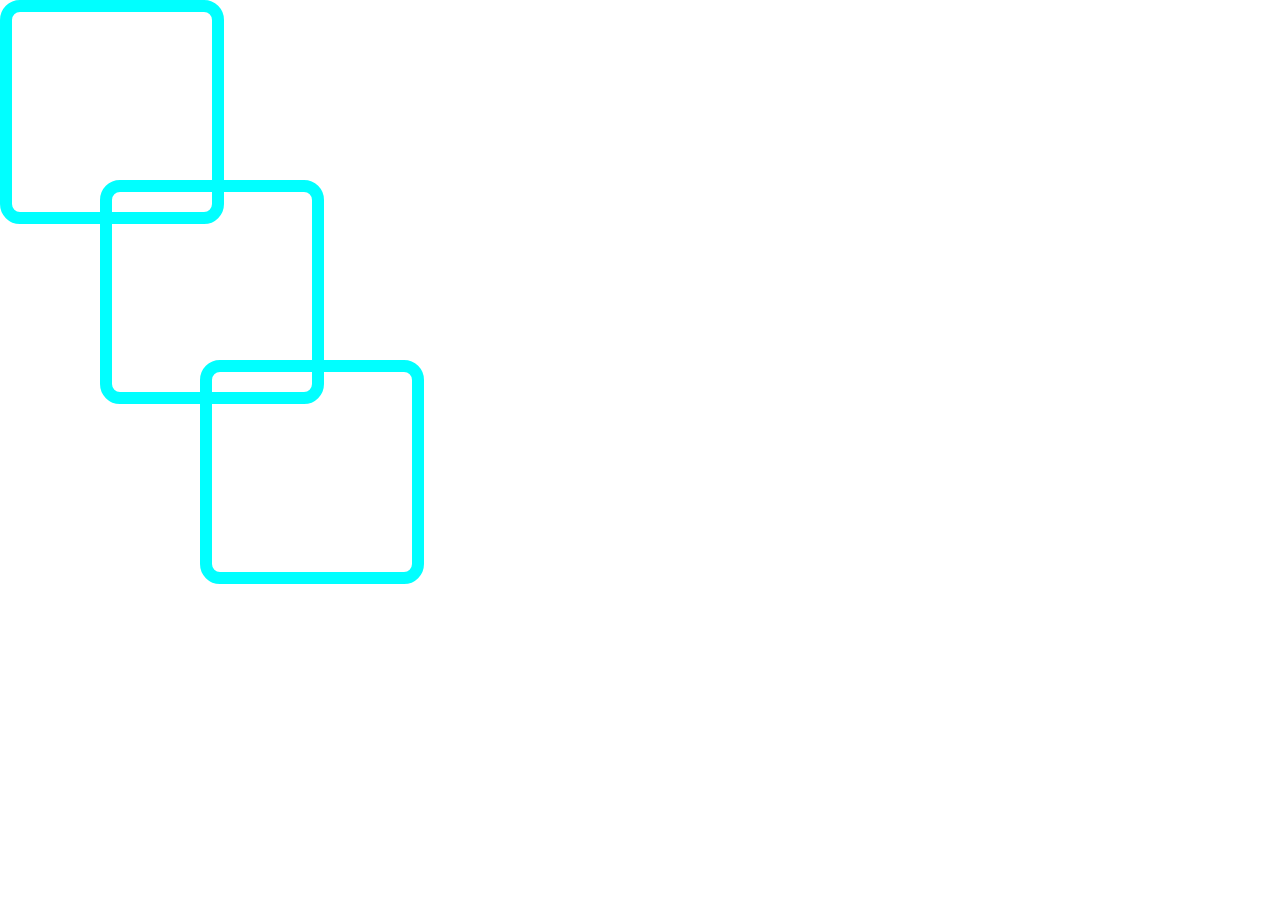
<file: layouts/position/index.html>
<!DOCTYPE html>
<html lang="en">
<head>
    <meta charset="UTF-8">
    <meta name="viewport" content="width=device-width, initial-scale=1.0">
    <title>Position</title>
    <link rel="stylesheet" href="style.css">
</head>
<body>
   <div style="position: absolute; left:0px; top: 0px;"></div>
   <div style="position: absolute; left:100px; top: 180px;"></div>
   <div style="position: absolute; left:200px; top: 360px;"></div>
</body>
</html>
</file>
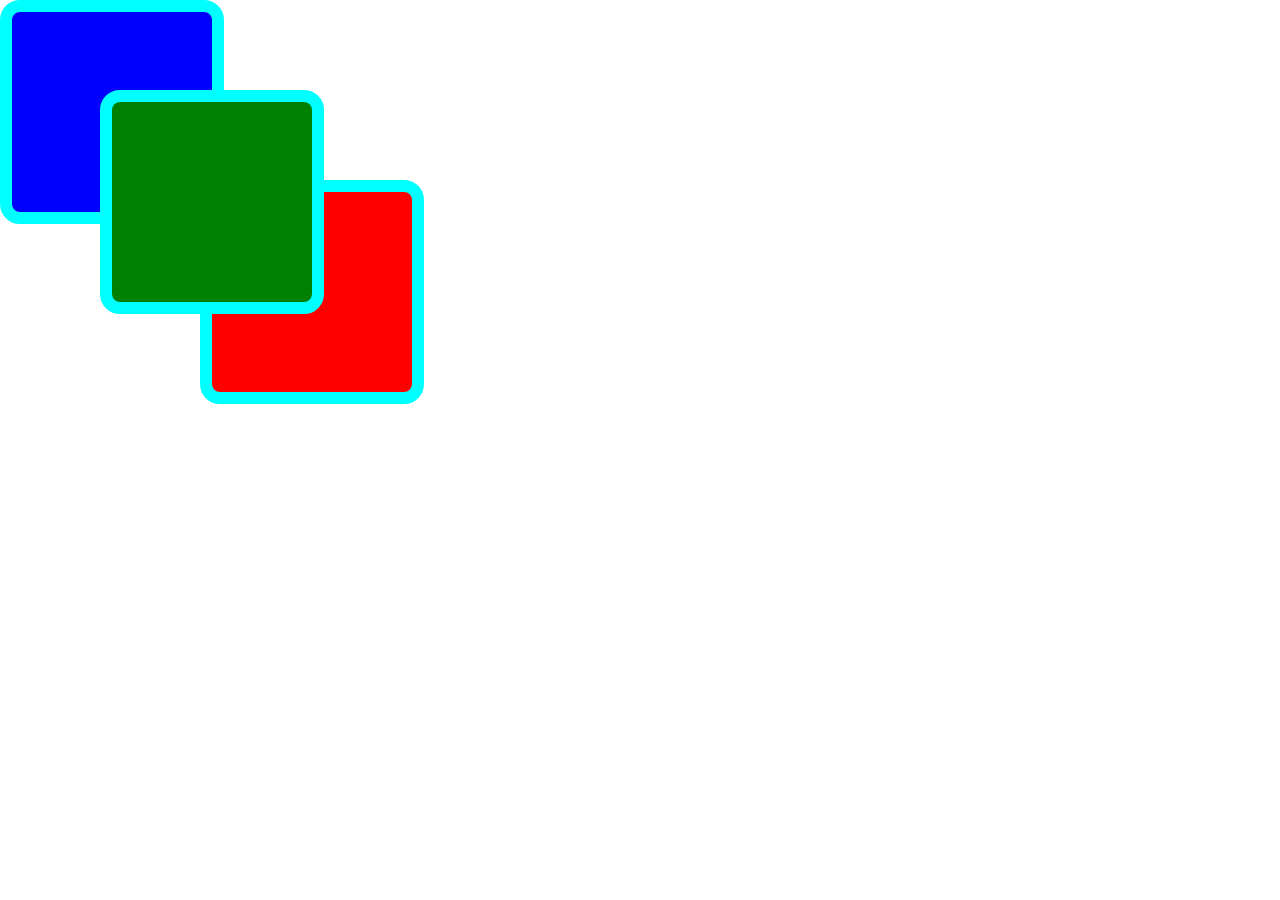
<file: layouts/z-index/index.html>
<!DOCTYPE html>
<html lang="en">
<head>
    <meta charset="UTF-8">
    <meta name="viewport" content="width=device-width, initial-scale=1.0">
    <title>Position</title>
    <link rel="stylesheet" href="style.css">
</head>
<body>
   <div style="position: absolute; left:0px; top: 0px; background-color: blue; z-index: 4;"></div>
   <div style="position: absolute; left:100px; top: 90px; background-color: green; z-index: 5;"></div>
   <div style="position: absolute; left:200px; top: 180px; background-color: red;z-index: 3;"></div>
</body>
</html>
</file>
<file: background/style.css>
body {
  background-color: blueviolet;
  background-image: url(https://t4.ftcdn.net/jpg/04/97/13/03/360_F_497130383_EmbPUgbJd9Jqjqpa96E0eyzH6TMIf8NE.jpg);
  background-repeat: no-repeat;
  background-size: cover;
  background-attachment: fixed;
}
</file>
<file: borders_and_outline/style.css>
h1 {
   border: green 10px solid; 
   border-style: solid;
   border-width: 10px;
   border-color: aquamarine;
    border-radius: 20px;
    
outline-style: dashed;

outline-width: 10px;

outline-color: blue;

outline-offset: 10px;
}

/* p{
    border-style: solid;
}

div{
border-style: dotted;
}

span{
    border-style: dashed;
} */

/* * {
    border-style: solid;
} */
</file>
<file: color_and_comments/style.css>
h1 {
    /* using color names */
    /* color: green; */

    /* rgb */
    /* color: rgb(125,0, 125); */

    /* hexdecimal */ 
    color: #ff0; 

}

body {
    background-color: rgb(0, 0, 0);
}

div {
    color: white;
    height: 200px;
    width: 200px;
    background-color: rgba(255, 0, 0, 0.4);
    
}
</file>
<file: fonts/style.css>
h1 {
   

  font: bolder 100px/1.8em satisfy;

}

p {
    line-height: 1.6;

    word-spacing: 2px;

    letter-spacing: 1px;
}
</file>
<file: intro/style.css>
* {
    color: aquamarine !important;
    font-size: 30px;
    text-transform: uppercase;
  }

 

  body {
    background-color: chocolate;
  }
</file>
<file: margins_and_padding/style.css>
div{
    border: solid red 10px; 
    /* padding-top: 10px;
    padding-left: 10px;
    padding-right: 10px; */
    /* padding-bottom: 10px; */

    padding: 20px 20px;
    background-color: black;
    color: yellow;

    display: inline-block;
    height:250px;
    width: 250px;

    margin: 20px;
}
</file>
<file: text_formatting/style.css>
h1 {

    color: blueviolet;

    text-align: center;

    text-decoration: overline;

    text-transform: uppercase;

    font-size: 70px;

    text-shadow: 6px 8px 3px gray;


}

p{
    text-indent: 50px;

}
</file>
<file: layouts/block_vs_inline/style.css>
div,span,p{
    display: block;
}
</file>
<file: layouts/position/style.css>
div{

    border-style: solid;

    height: 200px;
    width: 200px;

    color: aqua;

    border-width: 12px;

    border-radius: 20px;
}
</file>
<file: layouts/z-index/style.css>
div{

    border-style: solid;

    height: 200px;
    width: 200px;

    color: aqua;

    border-width: 12px;

    border-radius: 20px;
}
</file>
